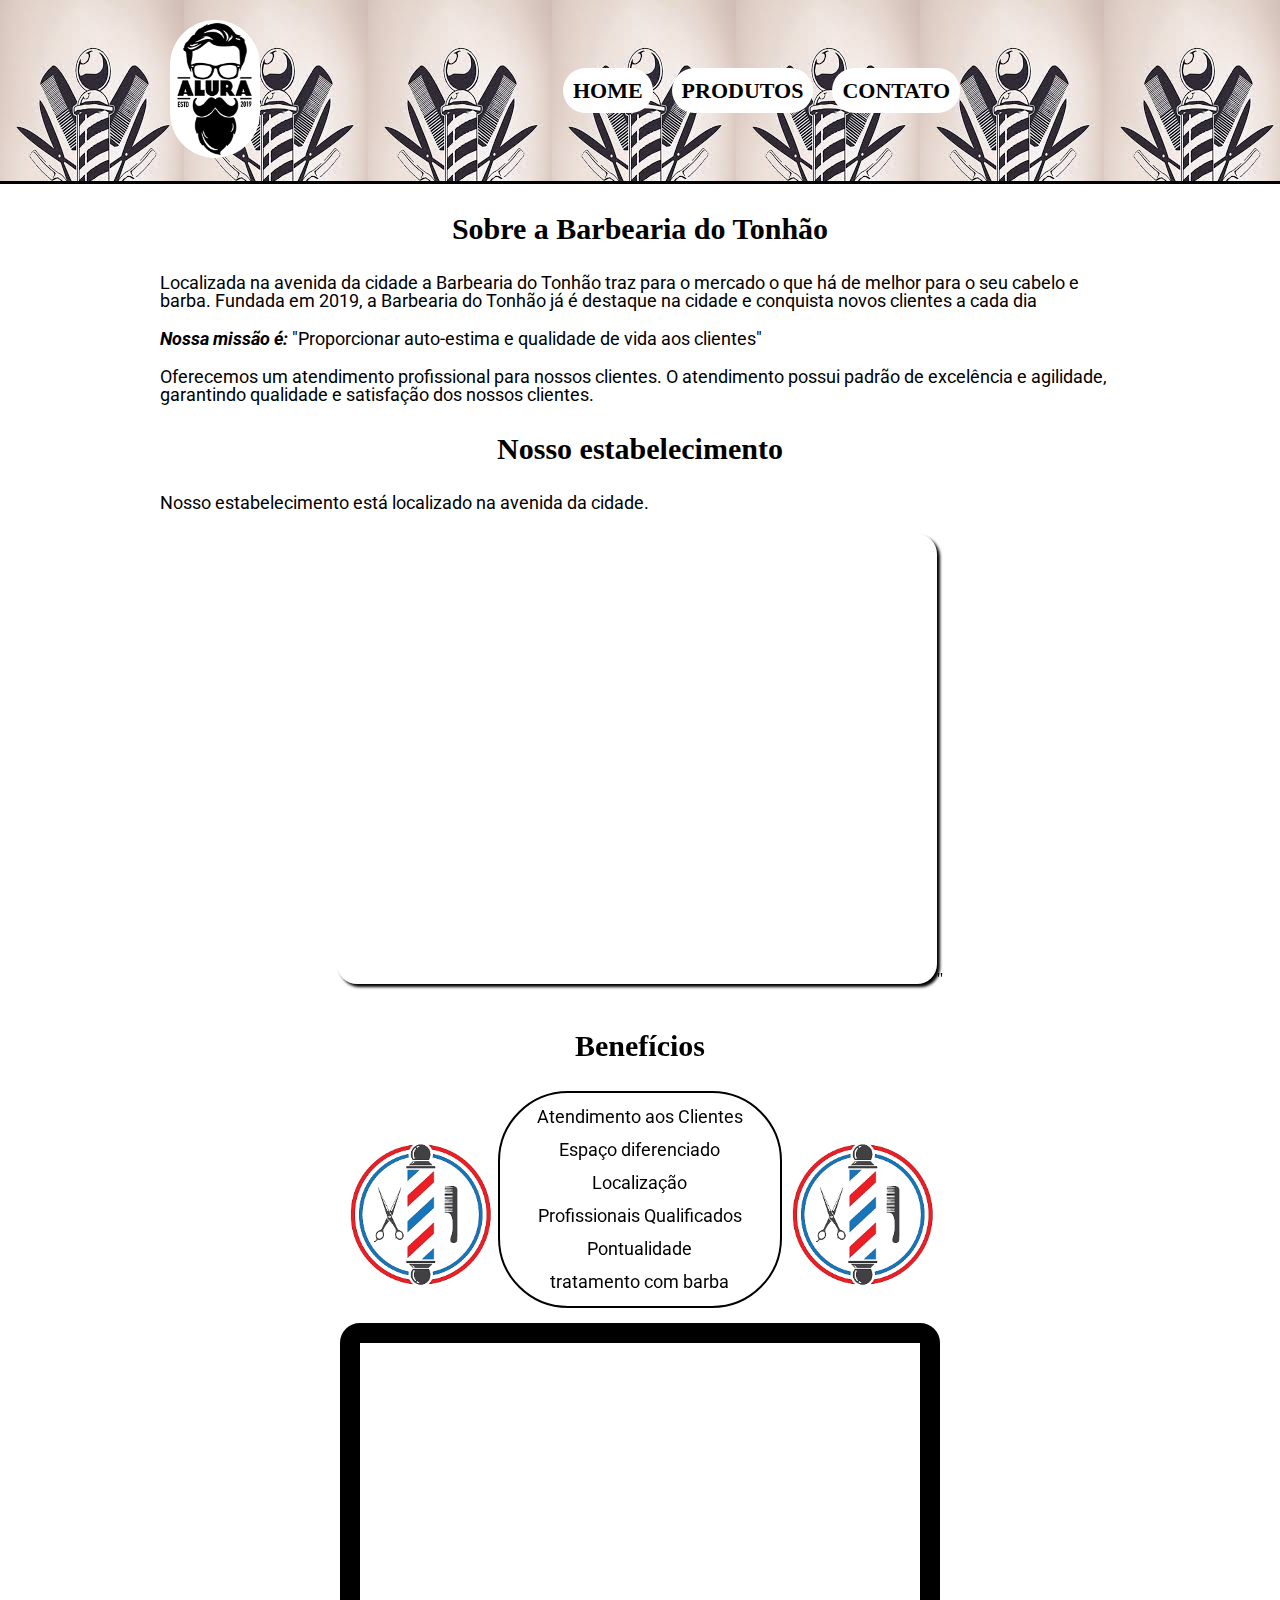
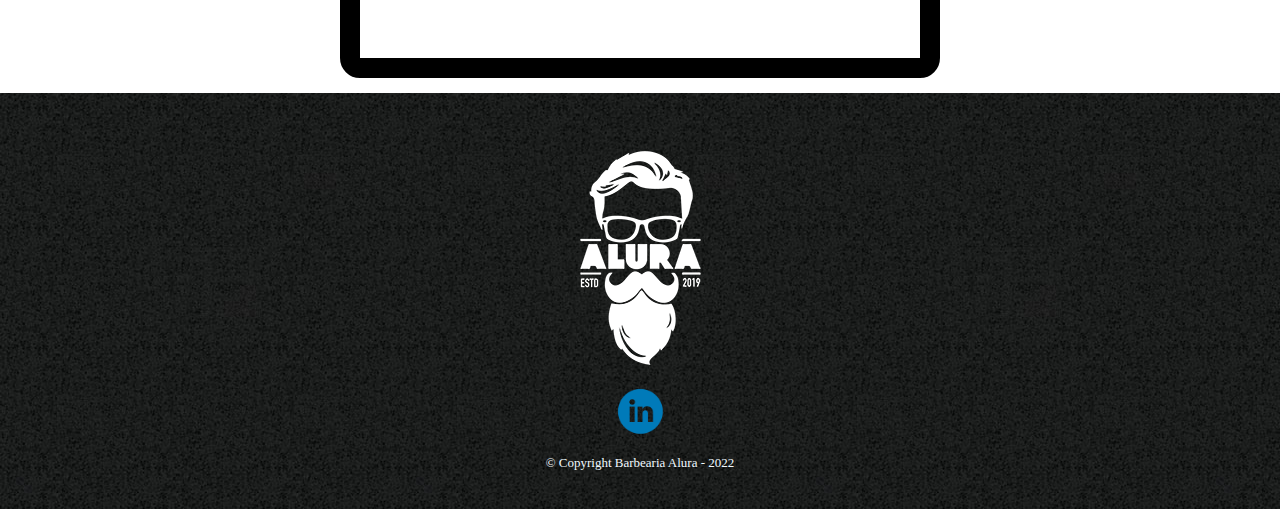
<file: Barbearia-main/index.html>
<!DOCTYPE html>
<html lang="pt-br">
	<head>
		<meta charset="UTF-8">
        <meta http-equiv="X-UA-Compatible" content="IE=edge">
        <meta name="viewport" content="width=device-width">
		<title>Barbearia Alura</title>

		<link rel="stylesheet" href="reset.css">
		<link rel="stylesheet" href="style.css">
		<link rel="preconnect" href="https://fonts.googleapis.com">
		<link rel="preconnect" href="https://fonts.gstatic.com" crossorigin>
		<link href="https://fonts.googleapis.com/css2?family=Roboto:wght@100&display=swap" rel="stylesheet">
		<link href="https://fonts.googleapis.com/css2?family=Roboto:wght@100;400&display=swap" rel="stylesheet">
	</head>

	<body class="body_produtos">
        <header>
			<div class="caixa">
                <h1><img src="logo.png" id="img_titulo"></h1>
                <nav class="nav-botao">
                    <ul class="nav-botao-ul">
                        <li><a class="nav-botao-text" href="index.html">Home</a></li>
                        <li><a class="nav-botao-text" href="produtos.html">Produtos</a></li>
                        <li><a class="nav-botao-text" href="contato.html">Contato</a></li>
                    </ul>
                </nav>
			</div>
        </header>

		<main>
			<div class="sobre">
				<div class="text-div">
					<h2 class="titulo_sobre">Sobre a Barbearia do Tonhão</h2>
					<p class="text">Localizada na avenida da cidade a Barbearia do Tonhão traz para o mercado o que há de melhor para o seu cabelo e barba. Fundada em 2019, a Barbearia do Tonhão já é destaque na cidade e conquista novos clientes a cada dia</p>        
						<p class="text">
							<span id="text_marcados">Nossa missão é: </span>
							"Proporcionar auto-estima e qualidade de vida aos clientes"
						<p>   	
					<p class="text">Oferecemos um atendimento profissional para nossos clientes. O atendimento possui padrão de excelência e agilidade, garantindo qualidade e satisfação dos nossos clientes.<p>
				</div>
				<div class="mapa">
					<h2 class="titulo_sobre">Nosso estabelecimento</h2>
					<p class="text">Nosso estabelecimento está localizado na avenida da cidade.</p>
					<div class="iframe_home">
				    <iframe id="maps" src="https://www.google.com/maps/embed?pb=!1m18!1m12!1m3!1d1181.2872197278057!2d-50.355799786694064!3d-23.40626033427438!2m3!1f0!2f0!3f0!3m2!1i1024!2i768!4f13.1!3m3!1m2!1s0x94eaf4b6bd9da813%3A0xf1fc5a97253005f4!2sAv.%20Silveira%20Pinto%2C%20749%20-%20Centro%2C%20Ribeir%C3%A3o%20do%20Pinhal%20-%20PR%2C%2086490-000!5e0!3m2!1spt-BR!2sbr!4v1727692205792!5m2!1spt-BR!2sbr" width="600" height="450" style="border:0;" allowfullscreen="" loading="lazy" referrerpolicy="no-referrer-when-downgrade"></iframe>"
			</div>
			<div class="Beneficios">
				<div class="Beneficios_tdiv">
					<div>
						<h2 class="titulo_sobre">Benefícios</h2>
					</div>
					<div class="Beneficios_div">
						<img class="img_dir" src="banner.png">
						<ul class="Beneficios_lista">
							<li class="text_b">Atendimento aos Clientes</li>
							<li class="text_b">Espaço diferenciado</li>
							<li class="text_b">Localização</li>
							<li class="text_b">Profissionais Qualificados</li>
							<li class="text_b">Pontualidade</li>
							<li class="text_b">tratamento com barba</li>
						</ul>
						<img class="img_esq" src="banner.png">
					</div>
				</div>
				<div class="iframe_v">
					<iframe class="youtube-video" width="560" height="315" src="https://www.youtube.com/embed/wcVVXUV0YUY" title="YouTube video player" frameborder="0" allow="accelerometer; autoplay; clipboard-write; encrypted-media; gyroscope; picture-in-picture" allowfullscreen></iframe>
				</div>
			</div>
		</main>
		
		<footer>
			<img src="logo-branco.png">
			<a href="https://www.linkedin.com/in/felipe-santos-bronze-05a080194"><img class="linkedin" src="linkedin.png"></a>
			<p class="copyright"> &copy; Copyright Barbearia Alura - 2022</p>
		</footer>
	</body>
</html>
</file>
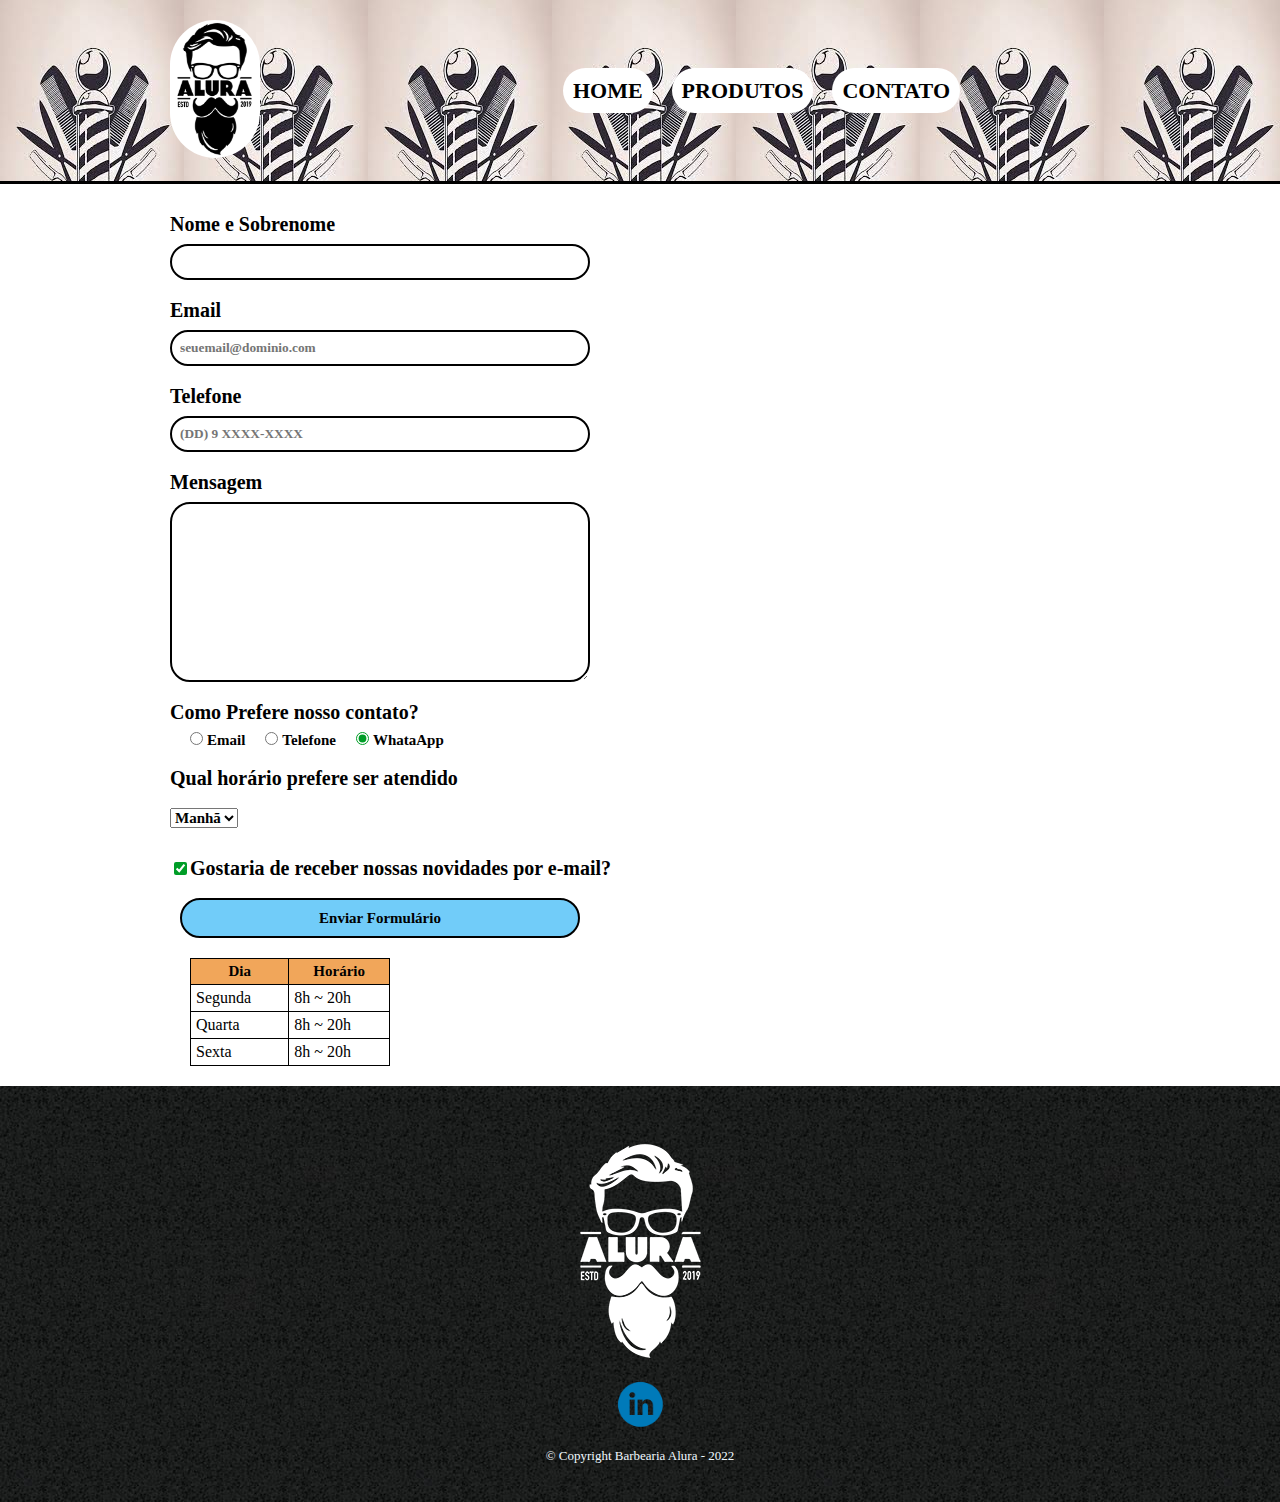
<file: Barbearia-main/contato.html>
<!DOCTYPE html>
<html lang="pt-br">
	<head>
		<meta charset="UTF-8">
        <meta http-equiv="X-UA-Compatible" content="IE=edge">
        <meta name="viewport" content="width=device-width">
		<title>Barbearia Alura</title>

		<link rel="stylesheet" href="reset.css">
		<link rel="stylesheet" href="style.css">
		<link rel="preconnect" href="https://fonts.googleapis.com">
		<link rel="preconnect" href="https://fonts.gstatic.com" crossorigin>
		<link href="https://fonts.googleapis.com/css2?family=Roboto:wght@100&display=swap" rel="stylesheet">
		<link href="https://fonts.googleapis.com/css2?family=Roboto:wght@100;400&display=swap" rel="stylesheet">
	</head>

	<body class="body_produtos">
        <header>
			<div class="caixa">
                <h1><img src="logo.png" id="img_titulo"></h1>
                <nav class="nav-botao">
                    <ul class="nav-botao-ul">
                        <li><a class="nav-botao-text" href="index.html">Home</a></li>
                        <li><a class="nav-botao-text" href="produtos.html">Produtos</a></li>
                        <li><a class="nav-botao-text" href="contato.html">Contato</a></li>
                    </ul>
                </nav>
			</div>
        </header>

        <main class="form-contato">
            <form>
                <fieldset>
                    <label for="nomesobrenome" class="label_entradas">Nome e Sobrenome</label>
                    <input type="text" id="nomesobrenome" class="forms_entradas" required>

                    <label for="Email" class="label_entradas">Email</label>
                    <input type="email" id="Email" class="forms_entradas" required placeholder="seuemail@dominio.com">

                    <label for="Telefone" class="label_entradas">Telefone</label>
                    <input type="tel" id="Telefone" class="forms_entradas" required placeholder="(DD) 9 XXXX-XXXX">

                    <label for="mensagem" class="label_entradas">Mensagem</label>
                    <textarea cols="30" rows="10" id="mensagem" class="forms_entradas" required></textarea>
                </fieldset>
                
                <fieldset>
                    <legend class="label_entradas" id="radio_title">Como Prefere nosso contato?</legend>
                        <div class="radio-flex">
                            <div class="radio-flex-ex">
                                <input type="radio" value="Email" id="radio-e-mail" name="contato" class="imput_contato">
                                <label for="radio-e-mail" class="radio_contato">Email</label>
                            </div>
                            <div class="radio-flex-ex">
                                <input type="radio" value="Telefone" id="radio-telefone" name="contato" class="imput_contato">
                                <label for="radio-telefone" class="radio_contato" >Telefone</label>
                            </div>
                            <div class="radio-flex-ex">
                                <input type="radio" value="WhataApp" id="radio-WhataApp" name="contato" class="imput_contato" checked>
                                <label for="radio-WhataApp" class="radio_contato">WhataApp</label>
                            </div>
                        </div>
                </fieldset>

                <fieldset>
                    <p class="label_entradas" id="titulo_turn">Qual horário prefere ser atendido</p>
                    <select class="radio_contato">
                        <option >Manhã</option>
                        <option>Tarde</option>
                        <option>Noite</option>
                    </select>

                    <label id="check_email" class=label_entradas><input type="checkbox" checked>Gostaria de receber nossas novidades por e-mail?</label>

                    <input type="submit" value="Enviar Formulário" id="submeter">
                </fieldset> 
            </form>

            <table class="table-horario">
                <thead class="table-horario-titulo">
                    <tr>
                        <th class="table-horario-celulas">Dia</th>
                        <th class="table-horario-celulas">Horário</th>
                    </tr>
                 </thead>
                <tbody class="table-horario-body">
                    <tr>
                        <td class="table-horario-celulas">Segunda</td>
                        <td class="table-horario-celulas">8h ~ 20h</td>
                    </tr>
                    <tr>
                        <td class="table-horario-celulas">Quarta</td>
                        <td class="table-horario-celulas">8h ~ 20h</td>
                    </tr>
                    <tr>
                        <td class="table-horario-celulas">Sexta</td>
                        <td class="table-horario-celulas">8h ~ 20h</td>
                    </tr>
                </tbody>
            </table>     
        </main>
    </body>
    <footer>
        <img src="logo-branco.png">
        <a href="https://www.linkedin.com/in/felipe-santos-bronze-05a080194"><img class="linkedin" src="linkedin.png"></a>
        <p class="copyright"> &copy; Copyright Barbearia Alura - 2022</p>
    </footer>
</html>
</file>
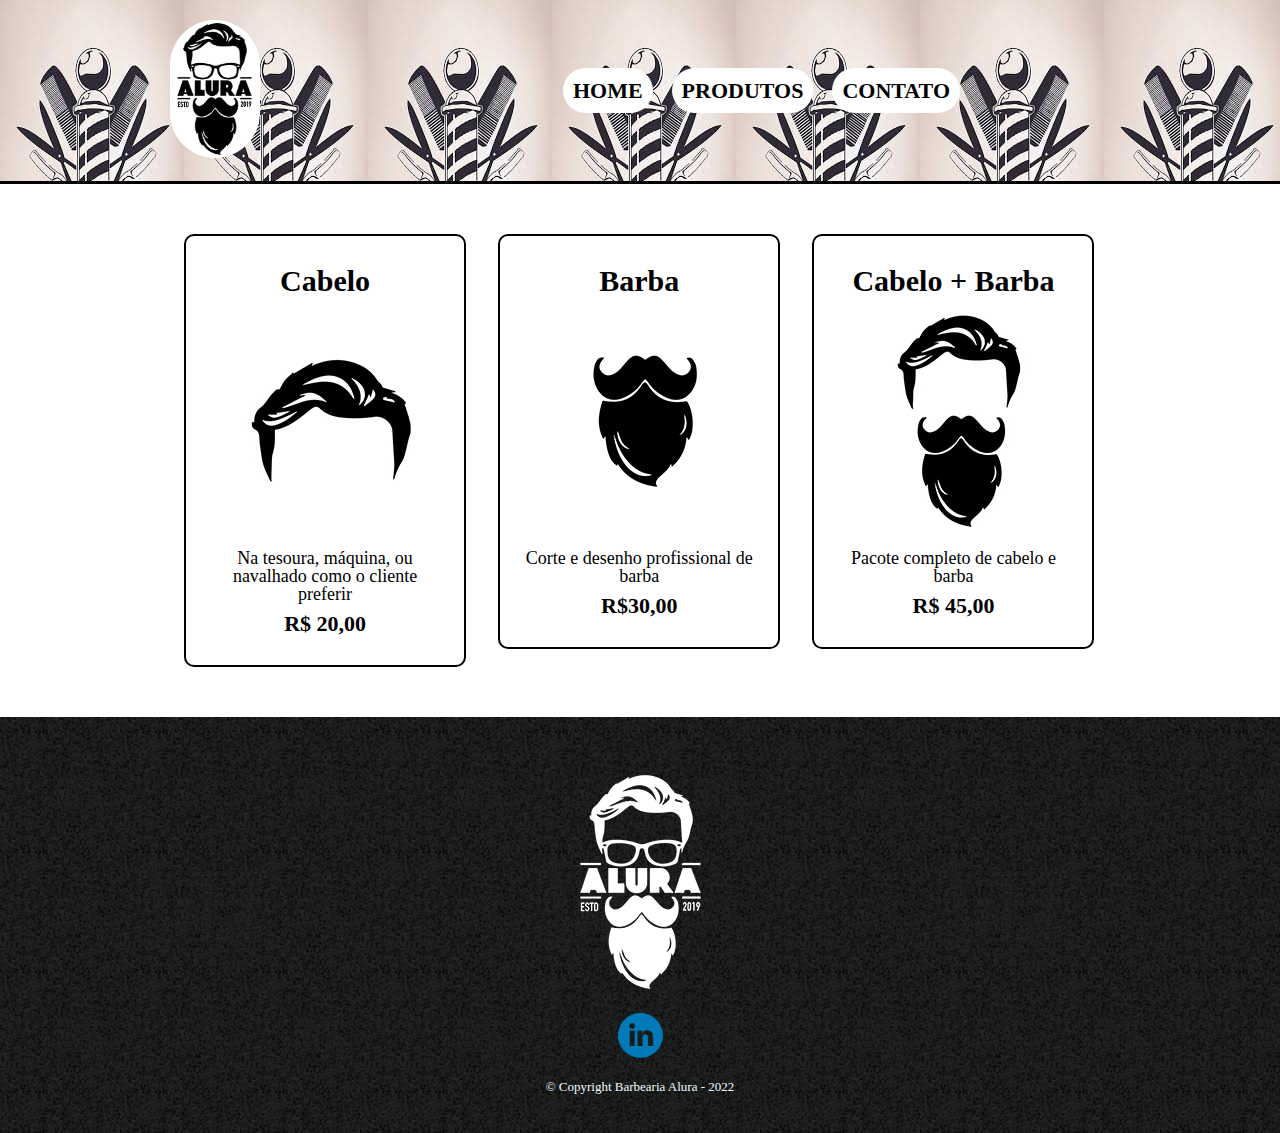
<file: Barbearia-main/produtos.html>
<!DOCTYPE html>
<html lang="pt-br">
	<head>
		<meta charset="UTF-8">
        <meta http-equiv="X-UA-Compatible" content="IE=edge">
        <meta name="viewport" content="width=device-width">
		<title>Barbearia Alura</title>

		<link rel="stylesheet" href="reset.css">
		<link rel="stylesheet" href="style.css">
		<link rel="preconnect" href="https://fonts.googleapis.com">
		<link rel="preconnect" href="https://fonts.gstatic.com" crossorigin>
		<link href="https://fonts.googleapis.com/css2?family=Roboto:wght@100&display=swap" rel="stylesheet">
		<link href="https://fonts.googleapis.com/css2?family=Roboto:wght@100;400&display=swap" rel="stylesheet">
	</head>

	<body class="body_produtos">
        <header>
			<div class="caixa">
                <h1><img src="logo.png" id="img_titulo"></h1>
                <nav class="nav-botao">
                    <ul class="nav-botao-ul">
                        <li><a class="nav-botao-text" href="index.html">Home</a></li>
                        <li><a class="nav-botao-text" href="produtos.html">Produtos</a></li>
                        <li><a class="nav-botao-text" href="contato.html">Contato</a></li>
                    </ul>
                </nav>
			</div>
        </header>

        <main>
            <ul class="produtos">
                <li class="produtos_caixas">
                    <h2>Cabelo</h2>
                    <img class="img-produtos" src="cabelo.jpg"> 
                    <p class="produto-descricao">Na tesoura, máquina, ou navalhado como o cliente preferir</p> 
                    <p class="produto-preco">R$ 20,00</p>        
                </li>
                <li class="produtos_caixas">
                    <h2>Barba</h2>
                    <img class="img-produtos" src="barba.jpg">
                    <p class="produto-descricao">Corte e desenho profissional de barba<p> 
                    <p class="produto-preco">R$30,00<p>   
                </li>
                <li class="produtos_caixas">
                    <h2>Cabelo + Barba</h2>
                    <img class="img-produtos" src="cabelo+barba.jpg">    
                    <p class="produto-descricao">Pacote completo de cabelo e barba<p> 
                    <p class="produto-preco">R$ 45,00<p>  
                </li>
            </ul>
        </main>

        <footer>
            <img src="logo-branco.png">
            <a href="https://www.linkedin.com/in/felipe-santos-bronze-05a080194"><img class="linkedin" src="linkedin.png"></a>
            <p class="copyright"> &copy; Copyright Barbearia Alura - 2022</p>
        </footer>
    </body>
</html>
</file>
<file: Barbearia-main/style.css>
/* CCS da NAV de todas as paginas */

header {
    padding: 20px 0;
    background: url("download.jpeg");
    border-bottom: 3px solid black;
}

.caixa {
    position: relative;
    width: 940px;
    margin: 0 auto;
}

nav{
    position: absolute;
    top: 60px;
    right: 150px;
}

nav li {
    display: inline;
    margin: 0 0 0 15px;
}

nav a {
    text-transform: uppercase;
    color: black;
    font-weight: bold;
    font-size: 22px;
    text-decoration:none;
    border-radius: 50px;
    padding: 10px;
    background: white;
}

nav a:hover {
    background: #71ccf9;
}

#img_titulo {
    width: 90px;
    background: white;
    border-radius: 50px;
    margin: 0 auto;
}
/* CCS da pagina de home */

.sobre {
    position: relative;
    background: white;
}

.mapa {
    width: 960px;
    margin: 0 auto;
}

.text-div {
    width: 960px;
    margin: 0 auto;
}

.titulo_sobre {
    font-weight: bold;
    font-size: 30px;
    font-family: Cambria, Cochin, Georgia, Times, 'Times New Roman', serif;
    text-align: center;
    margin: 30px 0;
}

.text {
    font-size: 18px;
    font-family: 'Roboto', sans-serif;
    margin: 20px 0;
}

.Beneficios{
    padding: 3px;
    text-align: center;
    margin: 9px;
}

.Beneficios_lista {
    display: inline-block;
    font-family: 'Roboto', sans-serif;
    width: 30%;
    border: 2px solid #000000;
    border-radius: 70px;
}

.Beneficios_lista:hover {
    border-color: #ff0000;
    color: #0080c0;
    font-weight: bolder;
}

.text_b {
    font-size: 18px;
    font-family: 'Roboto', sans-serif;
    margin: 15px 0;
}

.img_esq{
    width: 150px;
    animation: girar_esq  5s linear alternate infinite;
}

.img_dir{
    width: 150px;
    animation: girar_dir  5s linear alternate infinite;
}

#text_marcados{
    font-style:italic;
    font-size: 18px;
    font-family: 'Roboto', sans-serif;
    font-weight: bold;
}

.iframe_home {
    text-align: center;
    padding: 2px;
}

#maps {
    border:black solid 2px;
    border-radius: 20px;
    box-shadow: 3px 3px 3px black;
}

.iframe_v {
    text-align: center;
    margin-top: 15px;
}

.youtube-video {
    border:black solid 20px;
    border-radius: 20px;
}

@keyframes girar_dir {
    0% {
        transform: rotate(0deg)
    }
    50% {
        transform: rotate(180deg);
    }
    100% {
        transform: rotate(360deg);
    }
  }

  @keyframes girar_esq {
    0% {
        transform: rotate(360deg)
    }
    50% {
        transform: rotate(180deg);
    }
    100% {
        transform: rotate(0deg);
    }
  }

 .banner-home {
    width: 100%;
 }

/* CCS da pagina de produtos */
.produtos_caixas {
    background: white;
}
.produtos {
    width: 940px;
    margin: 0 auto;
    padding: 50px 0;
}

.produtos_caixas{
    display: inline-block;
    text-align: center;
    width: 30%;
    vertical-align: top;
    margin:0 1.5%;
    padding: 30px 20px;
    box-sizing: border-box;
    border: 2px solid #000000;
    border-radius: 10px
}

.produtos h2{
    font-size: 30px;
    font-weight: bold;
}

.produto-descricao {
    font-size: 18px;
}

.produto-preco {
    font-size: 22px;
    font-weight: bold;
    margin-top: 10px;
}

.produtos li:hover {
    border-color:#C78C19;
    font-size: 40px;
}

.produtos li:active {
    border-color:#28c719
}

.produtos li:hover h2 {
    font-size: 34px;
}

/* CCS do rodapé de todas as paginas */
footer {
    text-align: center;
    background: url("bg.jpg");
    padding: 40px 0;
}

.copyright {
    color: aliceblue;
    font-size: 13px;
    margin: 20px 0 0;
}

/* CCS da pagina contatos */

.form-contato {
    width: 940px;
    margin: 0 auto;
    margin-top: 30px;
}

.label_entradas {
    display: block;
    font-size: 20px;
    margin: 0 0 10px;
    font-weight: bold;
    font-family: Cambria, Cochin, Georgia, Times, 'Times New Roman', serif;
    accent-color: #009d27;
}

.forms_entradas {
    border: 2px solid black;
    border-radius: 20px;
    width: 400px;
    font-weight: bolder;
    color: black;
    font-family:Cambria, Cochin, Georgia, Times, 'Times New Roman', serif;
    padding: 8px;
    display: block;
    margin: 0 0 20px;
}

#submeter {
    background:#71ccf9;
    font-size: 15px;
    color: black;
    font-weight: bolder;
    border: 2px solid #000000;
    border-radius: 20px;
    cursor: pointer;
    font-family: Cambria, Cochin, Georgia, Times, 'Times New Roman', serif;
    margin: 20px 0 0 10px;
    width: 400px;
    height: 40px;
    display: block;
    transition: 1s all;
}

.radio_contato {
    display: inline;
    font-size: 15px;
    margin: 0 0 10px;
    font-weight: bold;
    font-family: Cambria, Cochin, Georgia, Times, 'Times New Roman', serif;
}

#radio_title {
    font-weight: bold;
}

.imput_contato {
    margin: 0 0 0 20px;
    accent-color: #009d27;
}

#check_email {
    margin: 20px 0 20px 0;
}

#titulo_turn {
    margin: 20px 0 20px 0;
}

.select_turn {
    border: 1px solid #000000;
    font-weight: bold;
    border-radius: 50px;
}

#submeter:hover {
    background: #f1a65a;
    transform: scale(1.05);
}

.forms_entradas:focus { 
    background: #71ccf9; 
}

.table-horario {
    margin: 20px;
    width: 200px;
}
.table-horario-titulo {
    font-weight: bolder;
    font-size: 15px;
    background: #f1a65a;
}
.table-horario-celulas {
    border: 1px solid #000000;
    padding: 5px;
    align-items: center;
}

.table-horario:hover {
    transform: scale(1.02);
    border: #C78C19;
}

.linkedin {
    display: block;
    margin: 0 auto;
    width: 50px;
}

.radio-flex {
    display: flex;
    flex-direction: row;
}

/*Responsividade Mobile*/

@media screen and (max-width: 1000px) {
    .caixa,  .iframe_home, .text-div, .iframe_home, .Beneficios, .mapa, .youtube-video, #maps, .produtos, .form-contato, .youtube-video {
        width: auto;
    }   
    
    .youtube-video {
        width: 60%;
    }

    #maps {
        margin: 10px 20px;
        width: 60%;
    }

    #img_titulo {
        margin-left: 10px;
        width: 50px;
    }
    

    .nav-botao-text {
        font-size: 13px;
        padding: 7px;
        border: #000000 2px solid;
    }

    .nav-botao {
        top: 34px;
        right: 8%;
    }

    .text {
        margin: 10px;
    }

    nav li {
        margin: 0 0 0 6px;
    }

    .img_dir {
        width:  60px;
        display: block;
        position: relative;
        align-items: center;
    }

    .img_esq {
        width:  60px;
        display: block;
        position: relative;
        
    }

    .Beneficios_lista {
        width: auto;
        display: inline-block;
        margin: 20px;
        border: 0px;
    }

    .Beneficios_div {
        display: flex;
        align-items: center;
        padding: 10px;
        justify-content: center
    }

    .text_b {
        font-size: 15px;
        border: #000000 1px solid;
        border-radius: 20px;
        padding: 12px;
    }
    
    .produtos {
        display: flex;
        align-items: center;
        flex-direction: column;
    }
    .produtos_caixas {
        margin-bottom: 50px;
        width: 75%;
        display: flex;
        flex-direction: column;
    }

    .forms_entradas {
        width: 80%;
        font-size: 25px;
    }

    #submeter {
        width: 80%;
    }

    .form-contato {
        margin: 15px;
    }

    .label_entradas {
        display: block;
    }

    .form-metodo-tx {
        display: flex;
        flex-direction: column;
    }

    .form-metodo-bt {
        display: flex;
        flex-direction: column;
    }

    .radio-flex {
        display: flex;
        flex-direction: column;
    }

    .radio-flex-ex {
        margin: 6px 0;
    }
}

@media screen and (max-width: 340px) {
    .caixa,  .iframe_home, .text-div, .iframe_home, .Beneficios, .mapa, .youtube-video, .produtos, .form-contato {
        width: auto;
    }  

    #img_titulo {
        margin-left: 10px;
        width: 50px;
    }

    .nav-botao-text {
        font-size: 9px;
        padding: 4px;
        border: #000000 2px solid;
    }

    .nav-botao {
        top: 34px;
        right: 30px;
    }

    .text {
        margin: 10px;
    }

    nav li {
        margin: 0 0 0 6px;
    }

    .titulo_sobre {
        margin: 30px 10px;
    }

    .img_dir {
        width:  10px;
        display: block;
        position: relative;
        align-items: center;
    }

    .img_esq {
        width:  10px;
        display: block;
        position: relative; 
    }

    .forms_entradas {
        font-size: 12px;
    }

}
</file>
